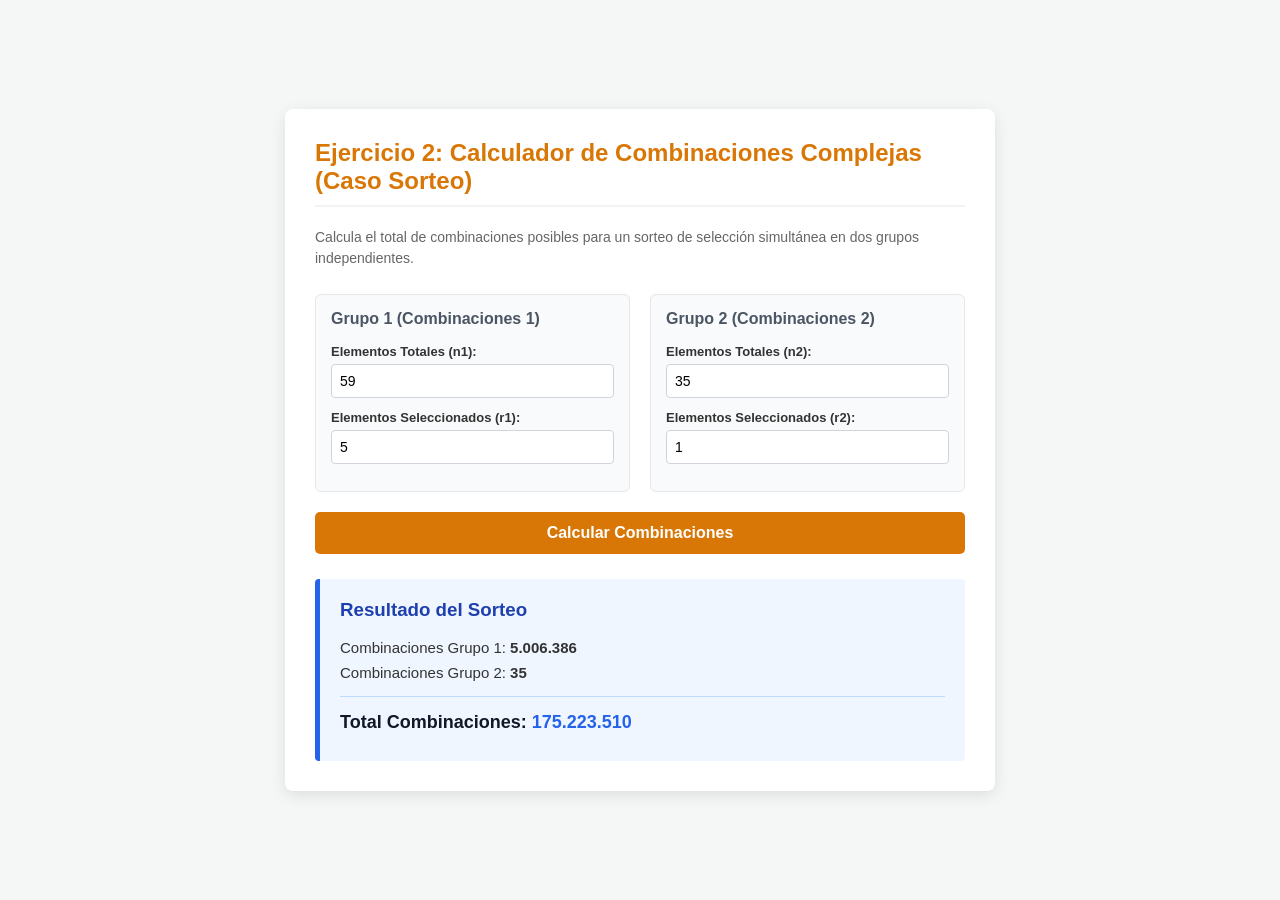
<file: index.html>
<!DOCTYPE html>
<html lang="es">
<head>
    <meta charset="UTF-8">
    <meta name="viewport" content="width=device-width, initial-scale=1.0">
    <title>Calculador de Combinaciones Complejas</title>
    <link rel="stylesheet" href="css/estilos2.css">
</head>
<body>

    <div class="container">
        <h2>Ejercicio 2: Calculador de Combinaciones Complejas (Caso Sorteo)</h2>
        <p class="description">
            Calcula el total de combinaciones posibles para un sorteo de selección simultánea en dos grupos independientes.
        </p>

        <div class="form-container">
            <div class="group-box">
                <h3>Grupo 1 (Combinaciones 1)</h3>
                <div class="input-field">
                    <label for="n1">Elementos Totales (n1):</label>
                    <input type="number" id="n1" value="59">
                </div>
                <div class="input-field">
                    <label for="r1">Elementos Seleccionados (r1):</label>
                    <input type="number" id="r1" value="5">
                </div>
            </div>

            <div class="group-box">
                <h3>Grupo 2 (Combinaciones 2)</h3>
                <div class="input-field">
                    <label for="n2">Elementos Totales (n2):</label>
                    <input type="number" id="n2" value="35">
                </div>
                <div class="input-field">
                    <label for="r2">Elementos Seleccionados (r2):</label>
                    <input type="number" id="r2" value="1">
                </div>
            </div>
        </div>

        <button id="btnCalcular">Calcular Combinaciones</button>

        <div class="result-box" id="resultBox">
            <h3>Resultado del Sorteo</h3>
            <p>Combinaciones Grupo 1: <strong id="resGrupo1">0</strong></p>
            <p>Combinaciones Grupo 2: <strong id="resGrupo2">0</strong></p>
            <hr>
            <p class="total">Total Combinaciones: <span id="resTotal">0</span></p>
        </div>
    </div>

    <script href="js/ej2.js" src="js/ej2.js"></script>
</body>
</html>
</file>
<file: css/estilos2.css>
body {
    font-family: 'Segoe UI', Tahoma, Geneva, Verdana, sans-serif;
    background-color: #f4f7f6;
    color: #333;
    display: flex;
    justify-content: center;
    align-items: center;
    min-height: 100vh;
    margin: 0;
}

.container {
    background-color: #ffffff;
    padding: 30px;
    border-radius: 8px;
    box-shadow: 0 4px 15px rgba(0, 0, 0, 0.1);
    max-width: 650px;
    width: 100%;
}

h2 {
    color: #d97706; /* Tono naranja/marrón similar al enunciado */
    font-size: 24px;
    margin-top: 0;
    border-bottom: 2px solid #f3f4f6;
    padding-bottom: 10px;
}

.description {
    font-size: 14px;
    color: #666;
    line-height: 1.5;
    margin-bottom: 25px;
}

/* Contenedor de Formularios en paralelo */
.form-container {
    display: flex;
    gap: 20px;
    margin-bottom: 20px;
}

.group-box {
    flex: 1;
    background-color: #f9fafb;
    padding: 15px;
    border-radius: 6px;
    border: 1px solid #e5e7eb;
}

.group-box h3 {
    margin-top: 0;
    font-size: 16px;
    color: #4b5563;
}

.input-field {
    margin-bottom: 12px;
}

.input-field label {
    display: block;
    font-size: 13px;
    margin-bottom: 5px;
    font-weight: 600;
}

.input-field input {
    width: 100%;
    padding: 8px;
    box-sizing: border-box;
    border: 1px solid #d1d5db;
    border-radius: 4px;
    font-size: 14px;
}


button {
    width: 100%;
    background-color: #d97706;
    color: white;
    border: none;
    padding: 12px;
    font-size: 16px;
    font-weight: bold;
    border-radius: 5px;
    cursor: pointer;
    transition: background 0.2s;
}

button:hover {
    background-color: #b45309;
}


.result-box {
    margin-top: 25px;
    padding: 20px;
    background-color: #eff6ff;
    border-left: 5px solid #2563eb;
    border-radius: 4px;
}

.result-box h3 {
    margin-top: 0;
    color: #1e40af;
}

.result-box p {
    margin: 8px 0;
    font-size: 15px;
}

hr {
    border: 0;
    border-top: 1px solid #bfdbfe;
    margin: 15px 0;
}

.total {
    font-size: 18px !important;
    font-weight: bold;
    color: #111827;
}

.total span {
    color: #2563eb;
}
</file>
